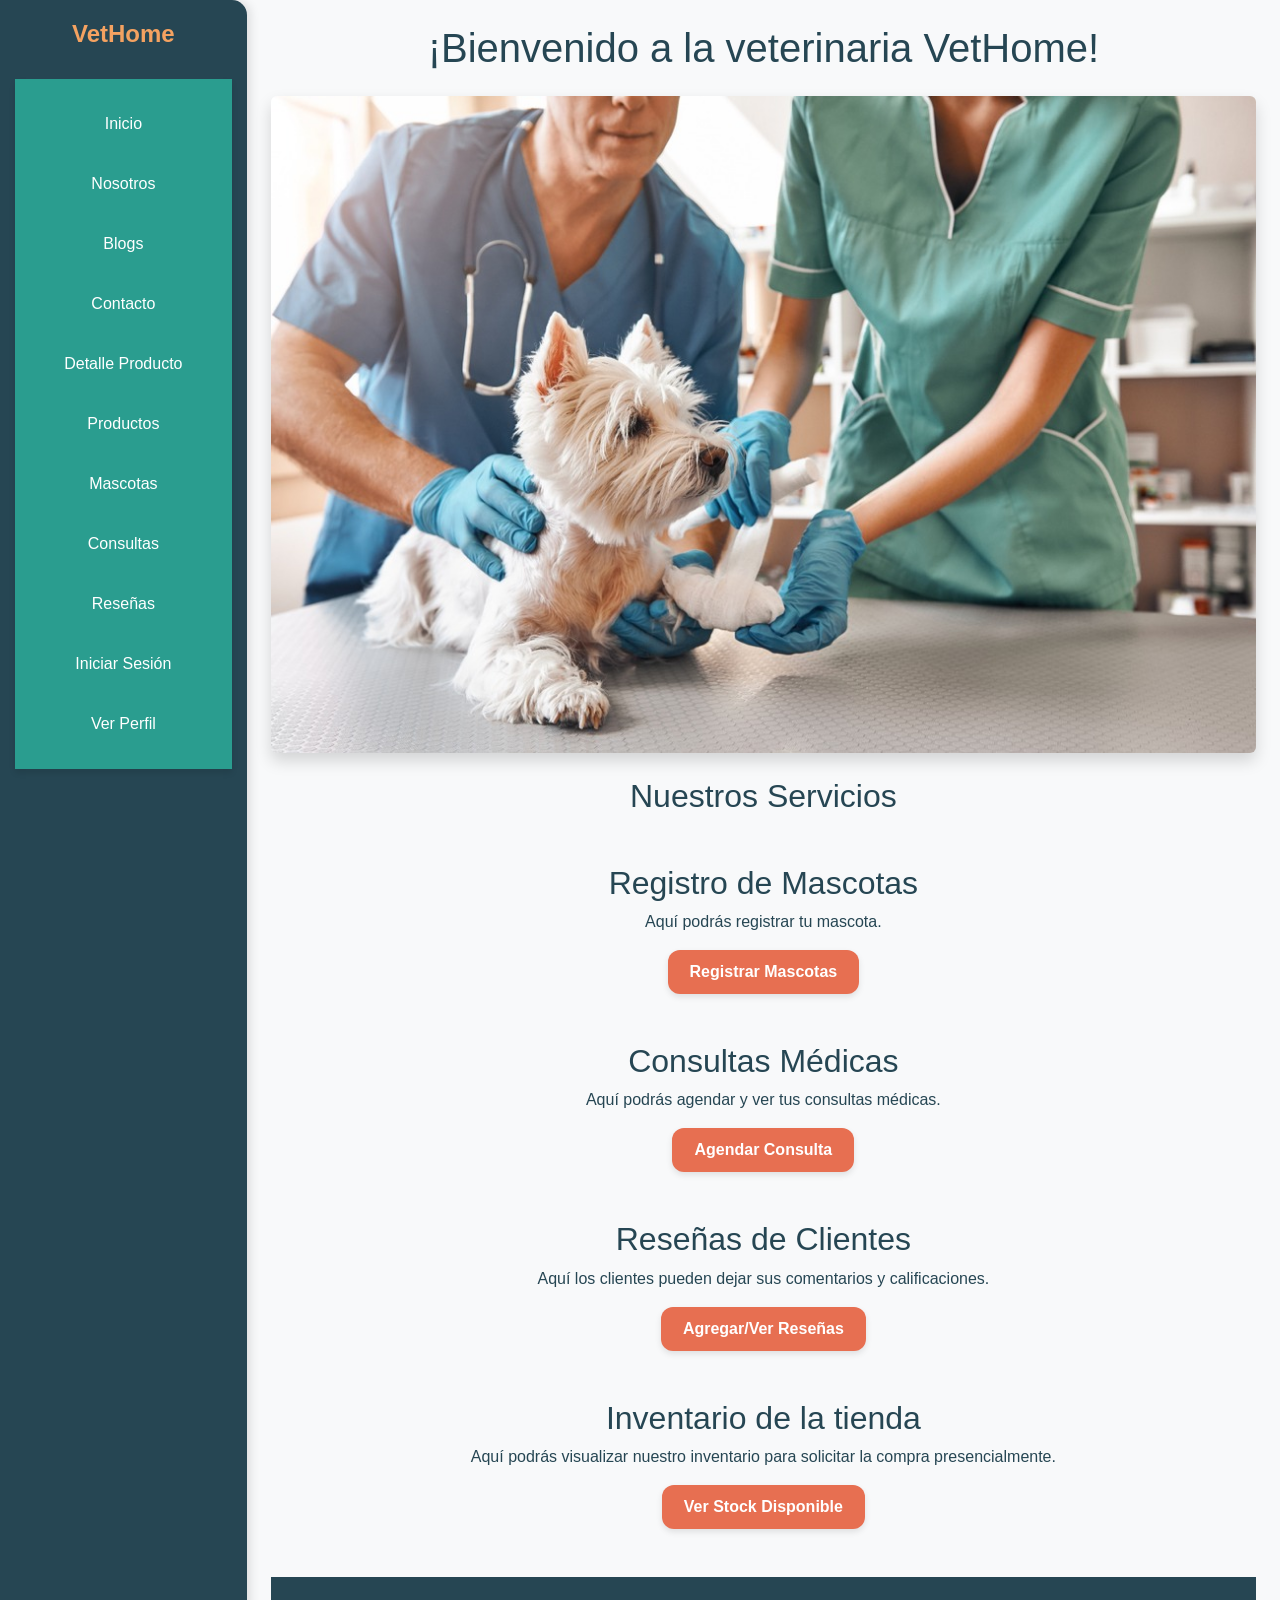
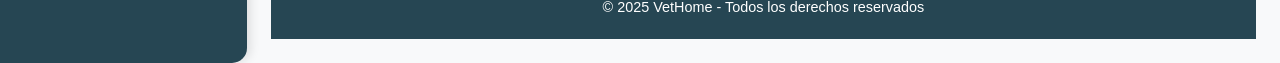
<file: index.html>
<!DOCTYPE html>
<html lang="es">

<head>
    <meta charset="UTF-8">
    <meta name="viewport" content="width=device-width, initial-scale=1.0">
    <title>VetHome</title>

    <!-- Bootstrap solo para grid -->
    <link href="https://cdn.jsdelivr.net/npm/bootstrap@5.3.3/dist/css/bootstrap.min.css" rel="stylesheet">
    <link rel="stylesheet" href="./assets/css/styles.css">
</head>

<body>
    <div class="d-flex">
        <!-- Sidebar -->
        <aside class="sidebar">
            <header>
                <h3>VetHome</h3>
            </header>
            <nav>
                <ul class="nav flex-column" id="menuLateral">
                    <li class="nav-item"><a class="nav-link" href="index.html">Inicio</a></li>
                    <li class="nav-item"><a class="nav-link" href="nosotros.html">Nosotros</a></li>
                    <li class="nav-item"><a class="nav-link" href="blogs.html">Blogs</a></li>
                    <li class="nav-item"><a class="nav-link" href="contacto.html">Contacto</a></li>
                    <li class="nav-item"><a class="nav-link" href="detalle_producto.html">Detalle Producto</a></li>
                    <li class="nav-item" id="adminMenu"><a class="nav-link" href="admin.html">Admin</a></li>
                    <li class="nav-item"><a class="nav-link" href="inventario.html">Productos</a></li>
                    <li class="nav-item"><a class="nav-link" href="mascotas.html">Mascotas</a></li>
                    <li class="nav-item"><a class="nav-link" href="consultas.html">Consultas</a></li>
                    <li class="nav-item"><a class="nav-link" href="resenas.html">Reseñas</a></li>
                    <li class="nav-item" id="loginMenu"><a class="nav-link" href="login.html">Iniciar Sesión</a></li>
                    <li class="nav-item"><a class="nav-link" id="perfil-link" href="#verperfil">Ver Perfil</a></li>
                </ul>
            </nav>
            <div id="logoutContainer" class="text-center mt-4 d-none">
                <button id="logoutBtn" class="btn-secondary-custom w-100">Cerrar Sesión</button>
            </div>
        </aside>

        <!-- Contenido principal -->
        <main class="flex-grow-1 p-4">
            <header class="text-center mb-4">
                <h1>¡Bienvenido a la veterinaria VetHome!</h1>
                <img src="./assets/img/clínica-veterinaria.jpg" alt="Bienvenida VetHome"
                    class="img-fluid rounded shadow mt-3">
            </header>

            <section id="inicio" class="container mt-3">
                <h2 class="text-center mb-4">Nuestros Servicios</h2>
            </section>

            <section id="mascotas" class="container mt-5">
                <h2 class="text-center">Registro de Mascotas</h2>
                <p class="text-center">Aquí podrás registrar tu mascota.</p>
                <div class="text-center mb-4">
                    <a href="mascotas.html" class="btn-custom btn-servicio">Registrar Mascotas</a>
                </div>
            </section>

            <section id="consultas" class="container mt-5">
                <h2 class="text-center">Consultas Médicas</h2>
                <p class="text-center">Aquí podrás agendar y ver tus consultas médicas.</p>
                <div class="text-center mb-4">
                    <a href="consultas.html" class="btn-custom btn-servicio">Agendar Consulta</a>
                </div>
            </section>

            <section id="reseñas" class="container mt-5">
                <h2 class="text-center">Reseñas de Clientes</h2>
                <p class="text-center">Aquí los clientes pueden dejar sus comentarios y calificaciones.</p>
                <div class="text-center mb-4">
                    <a href="resenas.html" class="btn-custom btn-servicio">Agregar/Ver Reseñas</a>
                </div>
            </section>

            <section id="inventario" class="container mt-5">
                <h2 class="text-center">Inventario de la tienda</h2>
                <p class="text-center">Aquí podrás visualizar nuestro inventario para solicitar la compra
                    presencialmente.</p>
                <div class="text-center mb-4">
                    <a href="inventario.html" class="btn-custom btn-servicio">Ver Stock Disponible</a>
                </div>
            </section>

            <footer class="mt-5 text-center">
                <p>&copy; 2025 VetHome - Todos los derechos reservados</p>
            </footer>
        </main>
    </div>

    <!-- Modal sesión requerida -->
    <div class="modal fade" id="loginRequiredModal" data-bs-backdrop="static" data-bs-keyboard="false" tabindex="-1"
        aria-labelledby="loginRequiredLabel" aria-hidden="true">
        <div class="modal-dialog">
            <div class="modal-content">
                <header class="modal-header">
                    <h1 class="modal-title fs-5" id="loginRequiredLabel">Acceso restringido</h1>
                    <button type="button" class="btn-close" data-bs-dismiss="modal" aria-label="Cerrar"></button>
                </header>
                <div class="modal-body">Debes iniciar sesión para acceder a este servicio.</div>
                <footer class="modal-footer">
                    <a href="login.html" class="btn-custom">Ir a Iniciar Sesión</a>
                    <button type="button" class="btn-secondary-custom" data-bs-dismiss="modal">Cerrar</button>
                </footer>
            </div>
        </div>
    </div>

    <!-- Modal perfil -->
    <div class="modal fade" id="modal-perfil" tabindex="-1" aria-labelledby="modal-perfil-label" aria-hidden="true">
        <div class="modal-dialog">
            <div class="modal-content">
                <header class="modal-header">
                    <h5 class="modal-title" id="modal-perfil-label">Datos de tu perfil</h5>
                    <button type="button" class="btn-close" data-bs-dismiss="modal" aria-label="Cerrar"></button>
                </header>
                <div class="modal-body">
                    <p><strong>Nombre:</strong> <span id="perfil-modal-nombre"></span></p>
                    <p><strong>RUT:</strong> <span id="perfil-modal-rut"></span></p>
                </div>
                <footer class="modal-footer">
                    <button type="button" class="btn-secondary-custom" data-bs-dismiss="modal">Cerrar</button>
                </footer>
            </div>
        </div>
    </div>

    <script src="https://cdn.jsdelivr.net/npm/bootstrap@5.3.8/dist/js/bootstrap.bundle.min.js"></script>
    <script src="./assets/js/app.js"></script>
    
</body>

</html>
</file>
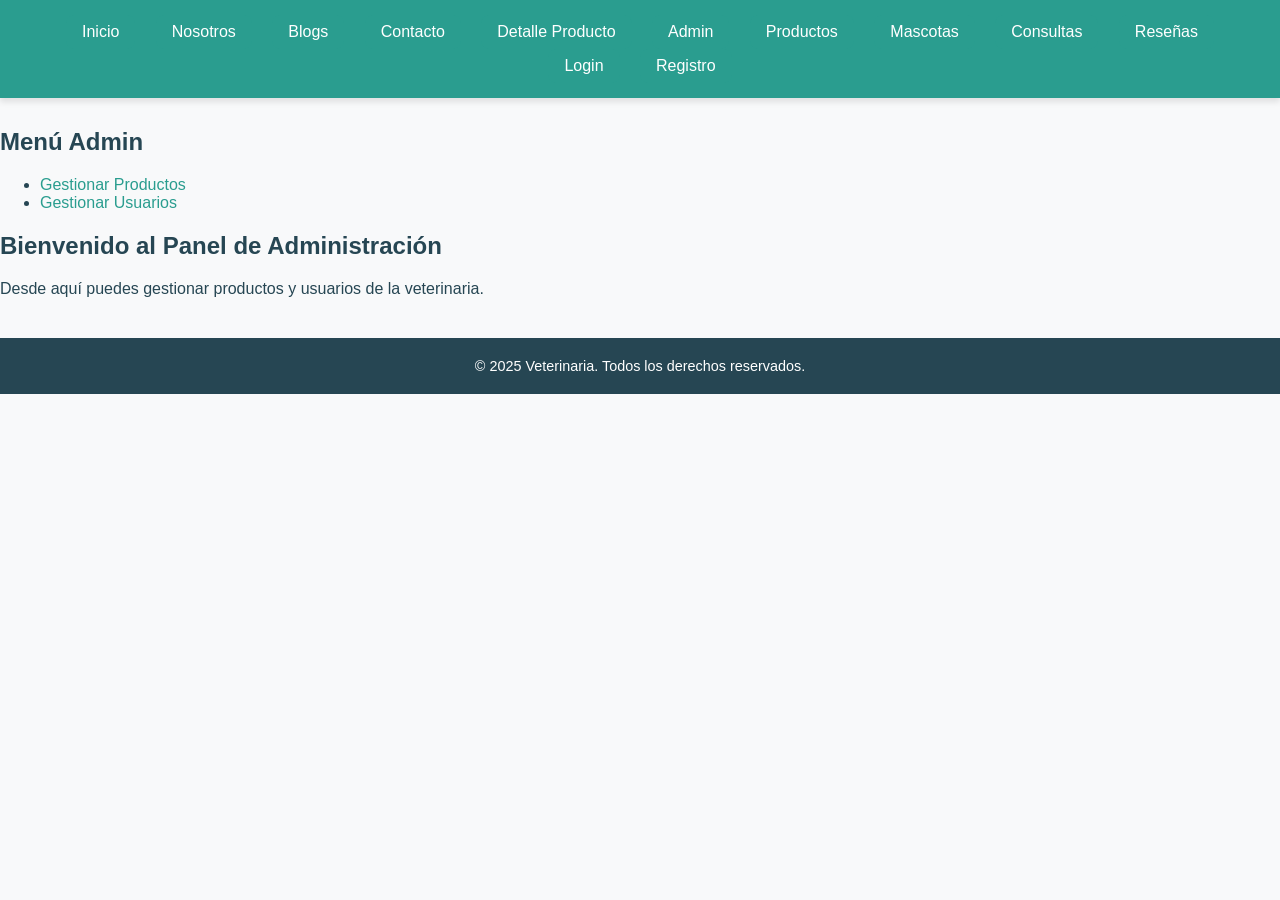
<file: admin.html>
<!DOCTYPE html>
<html lang="es">
<head>
    <meta charset="UTF-8">
    <meta name="viewport" content="width=device-width, initial-scale=1.0">
    <title>Panel Administrador - Veterinaria</title>
    <link rel="stylesheet" href="assets/css/styles.css">
</head>
<body>
    <header>
        <nav style="margin-bottom: 30px;">
            <a href="index.html" class="nav-btn">Inicio</a>
            <a href="nosotros.html" class="nav-btn">Nosotros</a>
            <a href="blogs.html" class="nav-btn">Blogs</a>
            <a href="contacto.html" class="nav-btn">Contacto</a>
            <a href="detalle_producto.html" class="nav-btn">Detalle Producto</a>
            <a href="admin.html" class="nav-btn">Admin</a>
            <a href="inventario.html" class="nav-btn">Productos</a>
            <a href="mascotas.html" class="nav-btn">Mascotas</a>
            <a href="consultas.html" class="nav-btn">Consultas</a>
            <a href="resenas.html" class="nav-btn">Reseñas</a>
            <a href="login.html" class="nav-btn">Login</a>
            <a href="registro.html" class="nav-btn">Registro</a>
        </nav>
    </header>
    <main>
        <div class="admin-container">
            <aside class="admin-sidebar">
                <h2 class="admin-menu-title">Menú Admin</h2>
                <ul class="admin-menu-list">
                    <li class="admin-menu-item"><a href="#productos" class="admin-menu-link">Gestionar Productos</a></li>
                    <li class="admin-menu-item"><a href="#usuarios" class="admin-menu-link">Gestionar Usuarios</a></li>
                </ul>
            </aside>
            <section class="admin-main-panel">
                <h1 class="admin-main-title">Bienvenido al Panel de Administración</h1>
                <p>Desde aquí puedes gestionar productos y usuarios de la veterinaria.</p>
                <!-- Aquí irían los formularios y tablas de gestión -->
            </section>
        </div>
    </main>
    <footer>
        <p>&copy; 2025 Veterinaria. Todos los derechos reservados.</p>
    </footer>
</body>
</html>
</file>
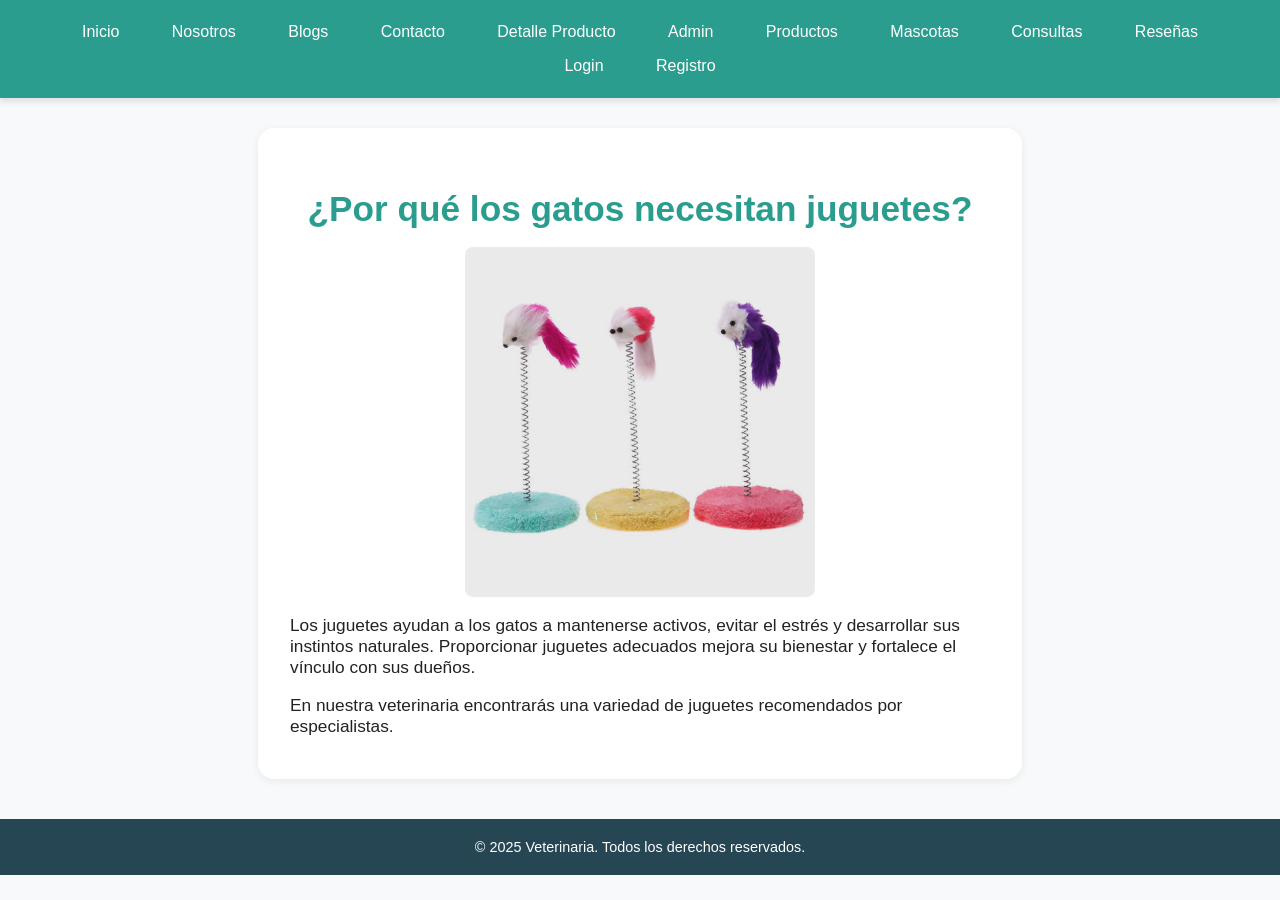
<file: blog1.html>
<!DOCTYPE html>
<html lang="es">
<head>
    <meta charset="UTF-8">
    <meta name="viewport" content="width=device-width, initial-scale=1.0">
    <title>¿Por qué los gatos necesitan juguetes? - Blog</title>
    <link rel="stylesheet" href="assets/css/styles.css">
</head>
<body>
    <header>
        <nav style="margin-bottom: 30px;">
            <a href="index.html" class="nav-btn">Inicio</a>
            <a href="nosotros.html" class="nav-btn">Nosotros</a>
            <a href="blogs.html" class="nav-btn">Blogs</a>
            <a href="contacto.html" class="nav-btn">Contacto</a>
            <a href="detalle_producto.html" class="nav-btn">Detalle Producto</a>
            <a href="admin.html" class="nav-btn">Admin</a>
            <a href="inventario.html" class="nav-btn">Productos</a>
            <a href="mascotas.html" class="nav-btn">Mascotas</a>
            <a href="consultas.html" class="nav-btn">Consultas</a>
            <a href="resenas.html" class="nav-btn">Reseñas</a>
            <a href="login.html" class="nav-btn">Login</a>
            <a href="registro.html" class="nav-btn">Registro</a>
        </nav>
    </header>
    <main>
    <article class="main-article">
            <h1 class="main-title">¿Por qué los gatos necesitan juguetes?</h1>
            <img src="assets/img/juguetegato.jpg" alt="Juguete para gato" width="100%" style="border-radius:8px;max-width:350px;display:block;margin:0 auto 18px auto;">
            <p class="main-text">Los juguetes ayudan a los gatos a mantenerse activos, evitar el estrés y desarrollar sus instintos naturales. Proporcionar juguetes adecuados mejora su bienestar y fortalece el vínculo con sus dueños.</p>
            <p class="main-text">En nuestra veterinaria encontrarás una variedad de juguetes recomendados por especialistas.</p>
        </article>
    </main>
    <footer>
        <p>&copy; 2025 Veterinaria. Todos los derechos reservados.</p>
    </footer>
</body>
</html>
</file>
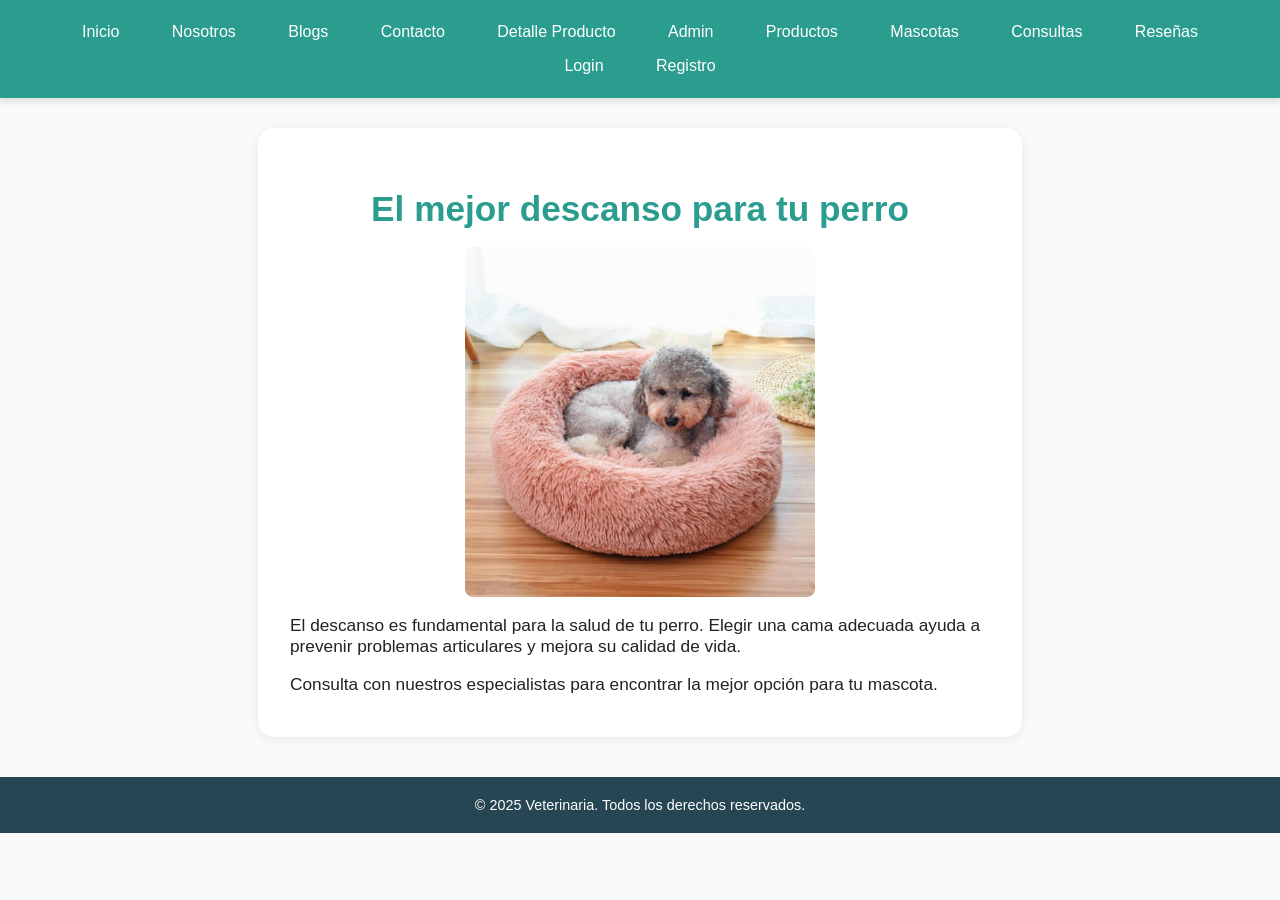
<file: blog2.html>
<!DOCTYPE html>
<html lang="es">
<head>
    <meta charset="UTF-8">
    <meta name="viewport" content="width=device-width, initial-scale=1.0">
    <title>El mejor descanso para tu perro - Blog</title>
    <link rel="stylesheet" href="assets/css/styles.css">
</head>
<body>
    <header>
        <nav style="margin-bottom: 30px;">
            <a href="index.html" class="nav-btn">Inicio</a>
            <a href="nosotros.html" class="nav-btn">Nosotros</a>
            <a href="blogs.html" class="nav-btn">Blogs</a>
            <a href="contacto.html" class="nav-btn">Contacto</a>
            <a href="detalle_producto.html" class="nav-btn">Detalle Producto</a>
            <a href="admin.html" class="nav-btn">Admin</a>
            <a href="inventario.html" class="nav-btn">Productos</a>
            <a href="mascotas.html" class="nav-btn">Mascotas</a>
            <a href="consultas.html" class="nav-btn">Consultas</a>
            <a href="resenas.html" class="nav-btn">Reseñas</a>
            <a href="login.html" class="nav-btn">Login</a>
            <a href="registro.html" class="nav-btn">Registro</a>
        </nav>
    </header>
    <main>
    <article class="main-article">
            <h1 class="main-title">El mejor descanso para tu perro</h1>
            <img src="assets/img/camaperro.jpg" alt="Cama para perro" width="100%" style="border-radius:8px;max-width:350px;display:block;margin:0 auto 18px auto;">
            <p class="main-text">El descanso es fundamental para la salud de tu perro. Elegir una cama adecuada ayuda a prevenir problemas articulares y mejora su calidad de vida.</p>
            <p class="main-text">Consulta con nuestros especialistas para encontrar la mejor opción para tu mascota.</p>
        </article>
    </main>
    <footer>
        <p>&copy; 2025 Veterinaria. Todos los derechos reservados.</p>
    </footer>
</body>
</html>
</file>
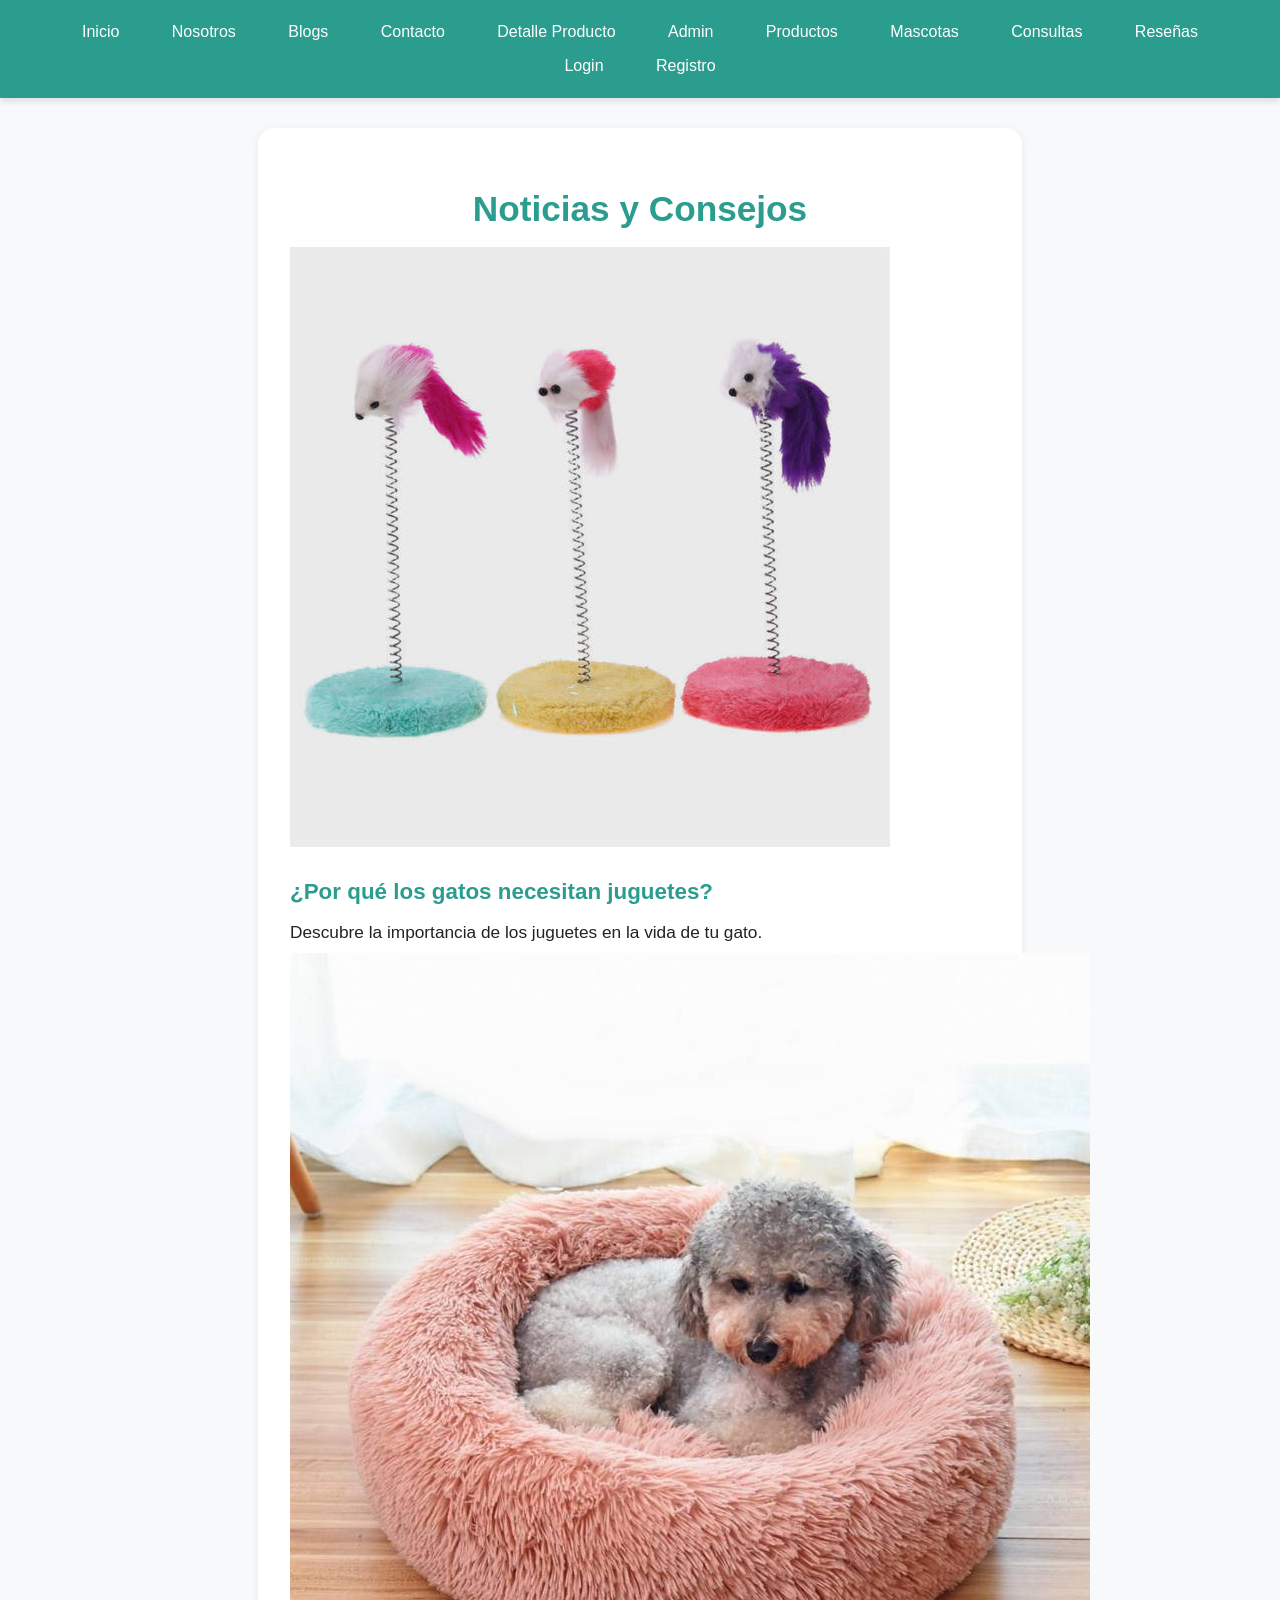
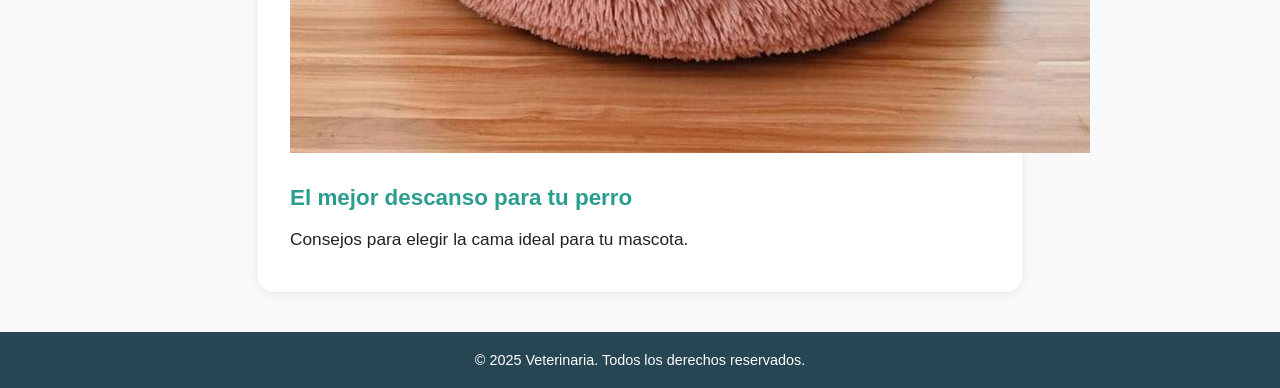
<file: blogs.html>
<!DOCTYPE html>
<html lang="es">
<head>
    <meta charset="UTF-8">
    <meta name="viewport" content="width=device-width, initial-scale=1.0">
    <title>Blogs - Veterinaria</title>
    <link rel="stylesheet" href="assets/css/styles.css">
</head>
<body>
    <header>
        <nav style="margin-bottom: 30px;">
            <a href="index.html" class="nav-btn">Inicio</a>
            <a href="nosotros.html" class="nav-btn">Nosotros</a>
            <a href="blogs.html" class="nav-btn">Blogs</a>
            <a href="contacto.html" class="nav-btn">Contacto</a>
            <a href="detalle_producto.html" class="nav-btn">Detalle Producto</a>
            <a href="admin.html" class="nav-btn">Admin</a>
            <a href="inventario.html" class="nav-btn">Productos</a>
            <a href="mascotas.html" class="nav-btn">Mascotas</a>
            <a href="consultas.html" class="nav-btn">Consultas</a>
            <a href="resenas.html" class="nav-btn">Reseñas</a>
            <a href="login.html" class="nav-btn">Login</a>
            <a href="registro.html" class="nav-btn">Registro</a>
        </nav>
    </header>
    <main>
    <section class="main-article blogs-section">
            <h1 class="main-title">Noticias y Consejos</h1>
            <div class="blogs-list">
                <article class="blog-card">
                    <img src="assets/img/juguetegato.jpg" alt="Juguete para gato" class="blog-card-img">
                    <h2 class="section-title"><a href="blog1.html" class="blog-card-link">¿Por qué los gatos necesitan juguetes?</a></h2>
                    <p class="main-text">Descubre la importancia de los juguetes en la vida de tu gato.</p>
                </article>
                <article class="blog-card">
                    <img src="assets/img/camaperro.jpg" alt="Cama para perro" class="blog-card-img">
                    <h2 class="section-title"><a href="blog2.html" class="blog-card-link">El mejor descanso para tu perro</a></h2>
                    <p class="main-text">Consejos para elegir la cama ideal para tu mascota.</p>
                </article>
            </div>
        </section>
    </main>
    <footer>
        <p>&copy; 2025 Veterinaria. Todos los derechos reservados.</p>
    </footer>
</body>
</html>
</file>
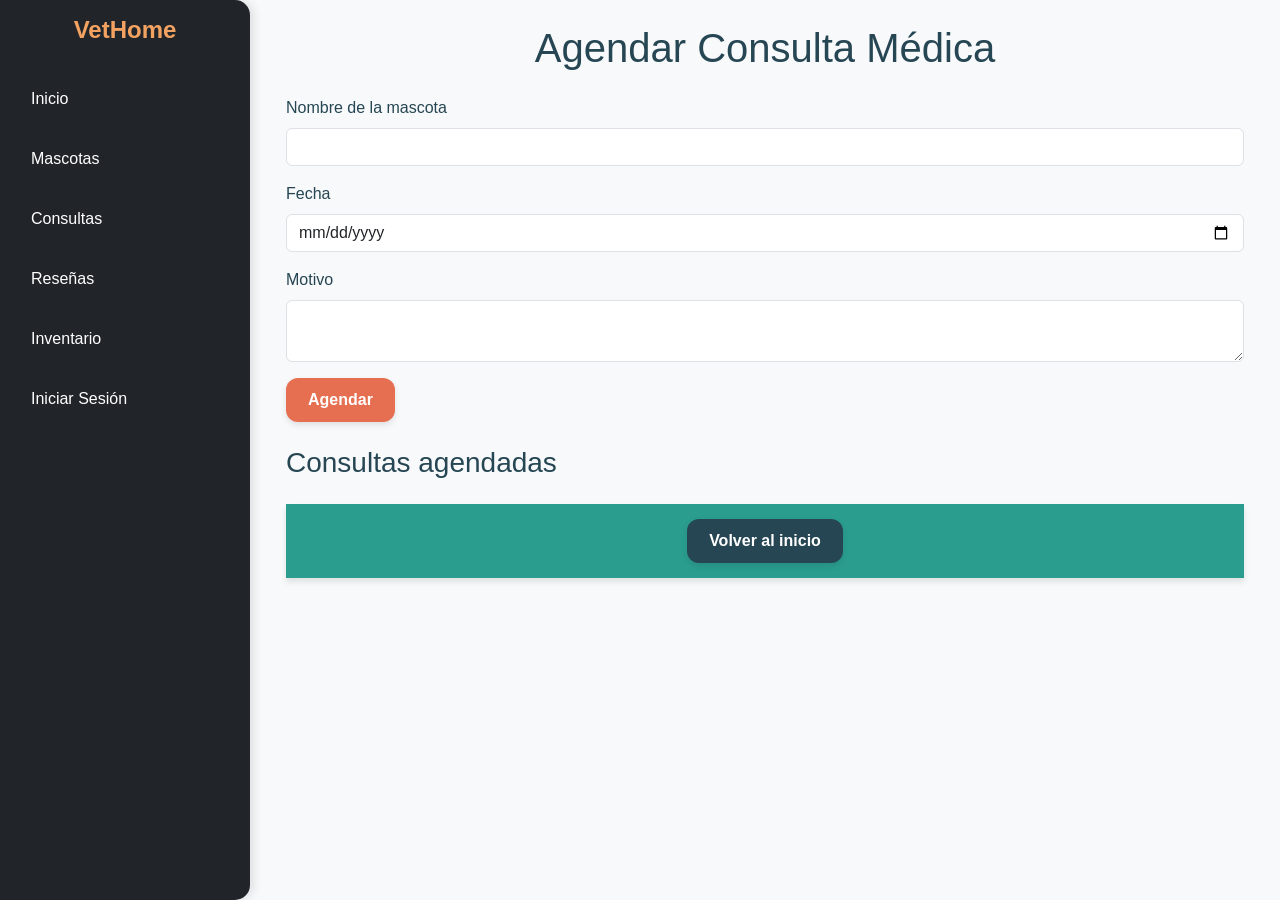
<file: consultas.html>
<!DOCTYPE html>
<html lang="es">

<head>
    <meta charset="UTF-8">
    <meta name="viewport" content="width=device-width, initial-scale=1.0">
    <title>Consultas Médicas - VetHome</title>
    <link href="https://cdn.jsdelivr.net/npm/bootstrap@5.3.3/dist/css/bootstrap.min.css" rel="stylesheet">
    <link rel="stylesheet" href="./assets/css/styles.css">
</head>

<body>
    <div class="d-flex">
        <!-- SIDEBAR -->
        <aside class="sidebar bg-dark text-white p-3">
            <h3 class="text-center mb-4">VetHome</h3>
            <ul class="nav flex-column">
                <li class="nav-item"><a class="nav-link text-white" href="index.html">Inicio</a></li>
                <li class="nav-item"><a class="nav-link text-white" href="mascotas.html">Mascotas</a></li>
                <li class="nav-item"><a class="nav-link text-white" href="consultas.html">Consultas</a></li>
                <li class="nav-item"><a class="nav-link text-white" href="resenas.html">Reseñas</a></li>
                <li class="nav-item"><a class="nav-link text-white" href="inventario.html">Inventario</a></li>
                <li class="nav-item"><a class="nav-link text-white" href="login.html">Iniciar Sesión</a></li>
            </ul>
        </aside>

        <!-- CONTENIDO PRINCIPAL -->
        <main class="flex-grow-1 p-4">
            <header class="text-center mb-4">
                <h1>Agendar Consulta Médica</h1>
            </header>

            <section class="container">
                <form id="formConsulta" novalidate>
                    <div class="mb-3">
                        <label for="mascota" class="form-label">Nombre de la mascota</label>
                        <input type="text" class="form-control" id="mascota" required>
                    </div>
                    <div class="mb-3">
                        <label for="fecha" class="form-label">Fecha</label>
                        <input type="date" class="form-control" id="fecha" required>
                    </div>
                    <div class="mb-3">
                        <label for="motivo" class="form-label">Motivo</label>
                        <textarea id="motivo" class="form-control" required></textarea>
                    </div>
                    <button type="submit" class="btn-custom">Agendar</button>
                </form>

                <section class="mt-4">
                    <h3>Consultas agendadas</h3>
                    <ul id="listaConsultas" class="list-group"></ul>
                </section>

                <nav class="mt-3">
                    <a href="index.html" class="btn-secondary-custom">Volver al inicio</a>
                </nav>
            </section>
        </main>
    </div>

    <script src="./assets/js/consultas.js"></script>
    <script src="https://cdn.jsdelivr.net/npm/bootstrap@5.3.8/dist/js/bootstrap.bundle.min.js"></script>
    <script src="./assets/js/app.js"></script>
</body>

</html>
</file>
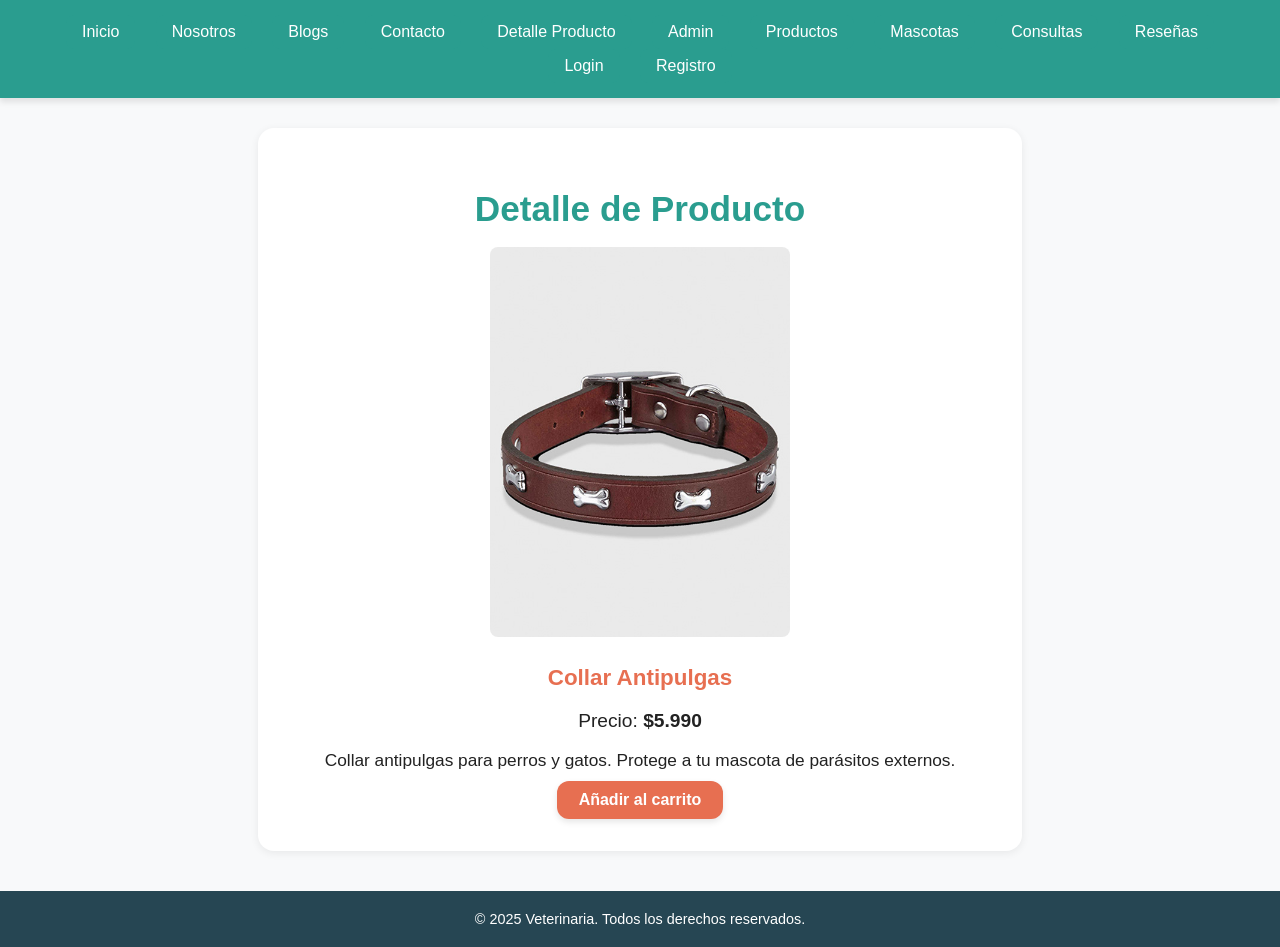
<file: detalle_producto.html>
<!DOCTYPE html>
<html lang="es">
<head>
    <meta charset="UTF-8">
    <meta name="viewport" content="width=device-width, initial-scale=1.0">
    <title>Detalle de Producto - Veterinaria</title>
    <link rel="stylesheet" href="assets/css/styles.css">
</head>
<body>
    <header>
        <nav style="margin-bottom: 30px;">
            <a href="index.html" class="nav-btn">Inicio</a>
            <a href="nosotros.html" class="nav-btn">Nosotros</a>
            <a href="blogs.html" class="nav-btn">Blogs</a>
            <a href="contacto.html" class="nav-btn">Contacto</a>
            <a href="detalle_producto.html" class="nav-btn">Detalle Producto</a>
            <a href="admin.html" class="nav-btn">Admin</a>
            <a href="inventario.html" class="nav-btn">Productos</a>
            <a href="mascotas.html" class="nav-btn">Mascotas</a>
            <a href="consultas.html" class="nav-btn">Consultas</a>
            <a href="resenas.html" class="nav-btn">Reseñas</a>
            <a href="login.html" class="nav-btn">Login</a>
            <a href="registro.html" class="nav-btn">Registro</a>
        </nav>
    </header>
    <main>
    <section class="main-article" style="text-align:center;">
            <h1 class="main-title">Detalle de Producto</h1>
            <img src="assets/img/collar.jpg" alt="Collar para mascota" width="300" style="border-radius:8px;max-width:350px;display:block;margin:0 auto 18px auto;">
            <h2 class="section-title">Collar Antipulgas</h2>
            <p class="main-text" style="font-size:1.2em;">Precio: <b>$5.990</b></p>
            <p class="main-text">Collar antipulgas para perros y gatos. Protege a tu mascota de parásitos externos.</p>
            <button class="btn-custom">Añadir al carrito</button>
        </section>
    </main>
    <footer>
        <p>&copy; 2025 Veterinaria. Todos los derechos reservados.</p>
    </footer>
</body>
</html>
</file>
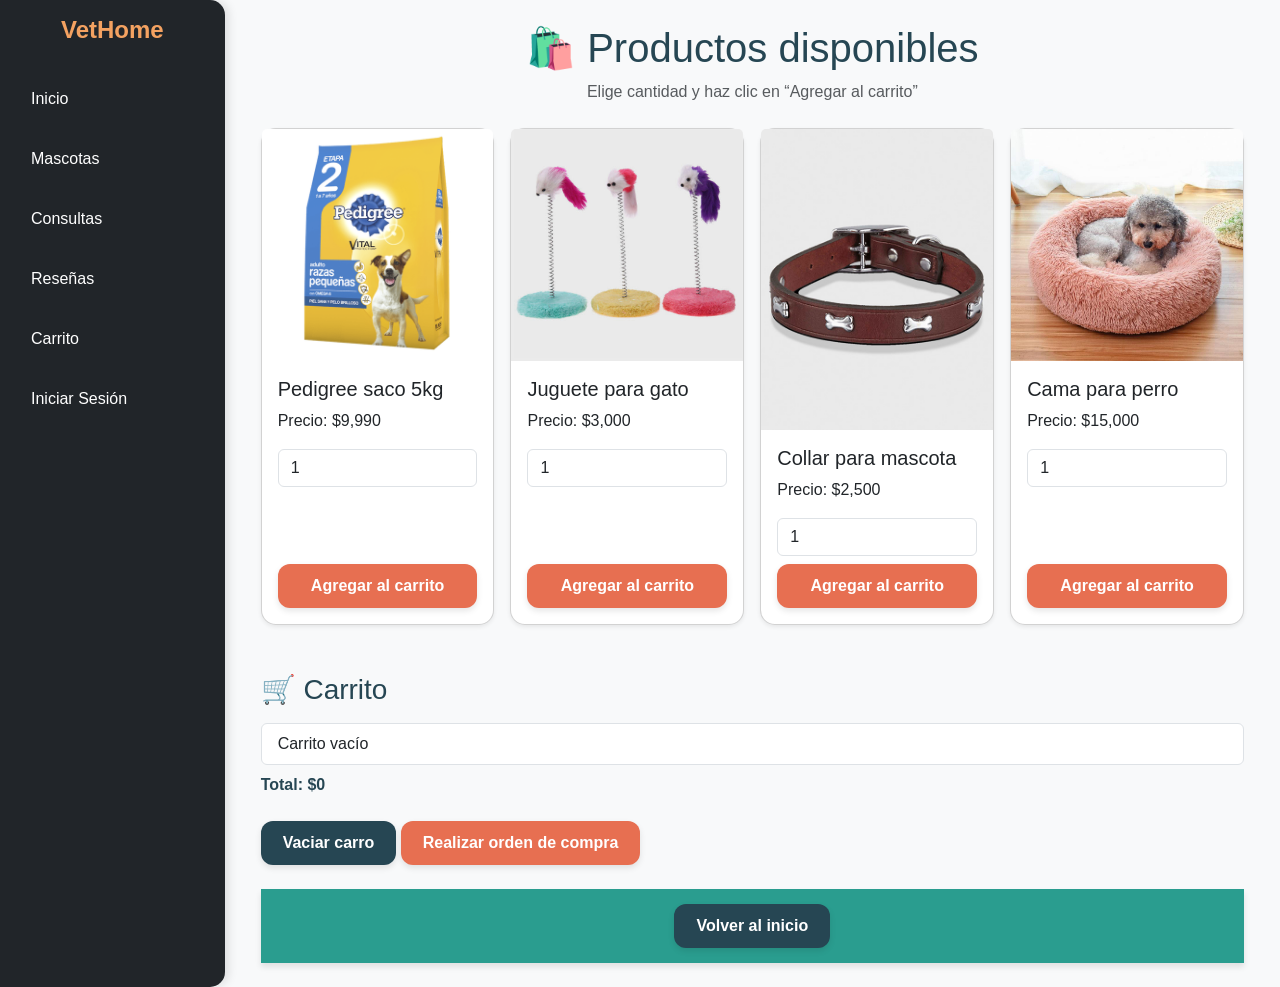
<file: inventario.html>
<!DOCTYPE html>
<html lang="es">
<head>
  <meta charset="UTF-8">
  <meta name="viewport" content="width=device-width, initial-scale=1.0">
  <title>Carrito - VetHome</title>
  <link href="https://cdn.jsdelivr.net/npm/bootstrap@5.3.3/dist/css/bootstrap.min.css" rel="stylesheet">
  <link rel="stylesheet" href="./assets/css/styles.css">
</head>
<body>
  <div class="d-flex">
    <!-- SIDEBAR -->
    <aside class="sidebar bg-dark text-white p-3">
      <h3 class="text-center mb-4">VetHome</h3>
      <ul class="nav flex-column">
        <li class="nav-item"><a class="nav-link text-white" href="index.html">Inicio</a></li>
        <li class="nav-item"><a class="nav-link text-white" href="mascotas.html">Mascotas</a></li>
        <li class="nav-item"><a class="nav-link text-white" href="consultas.html">Consultas</a></li>
        <li class="nav-item"><a class="nav-link text-white" href="resenas.html">Reseñas</a></li>
        <li class="nav-item"><a class="nav-link text-white" href="inventario.html">Carrito</a></li>
        <li class="nav-item"><a class="nav-link text-white" href="login.html">Iniciar Sesión</a></li>
      </ul>
    </aside>

    <!-- CONTENIDO PRINCIPAL -->
    <main class="flex-grow-1 p-4">
        <header class="text-center mb-4">
          <h1>🛍️ Productos disponibles</h1>
          <p class="text-muted">Elige cantidad y haz clic en “Agregar al carrito”</p>
        </header>
      
        <section class="container">
          <!-- Productos -->
          <div id="listaProductos" class="row g-3"></div>
      
          <!-- Carrito -->
          <section class="mt-5">
            <h3 class="mb-3">🛒 Carrito</h3>
            <ul id="listaCarro" class="list-group"></ul>
            <p class="mt-2"><strong>Total: <span id="totalCarro">$0</span></strong></p>
            <button id="vaciarCarro" class="btn-secondary-custom mt-2">Vaciar carro</button>
            <button id="realizarOrden" class="btn-custom mt-2">Realizar orden de compra</button>
          </section>
      
          <nav class="mt-4">
            <a href="index.html" class="btn-secondary-custom">Volver al inicio</a>
          </nav>
        </section>
      </main>
      
  </div>

  <script src="./assets/js/inventario.js"></script>
  <script src="https://cdn.jsdelivr.net/npm/bootstrap@5.3.8/dist/js/bootstrap.bundle.min.js"></script>
  <script src="./assets/js/app.js"></script>
</body>
</html>
</file>
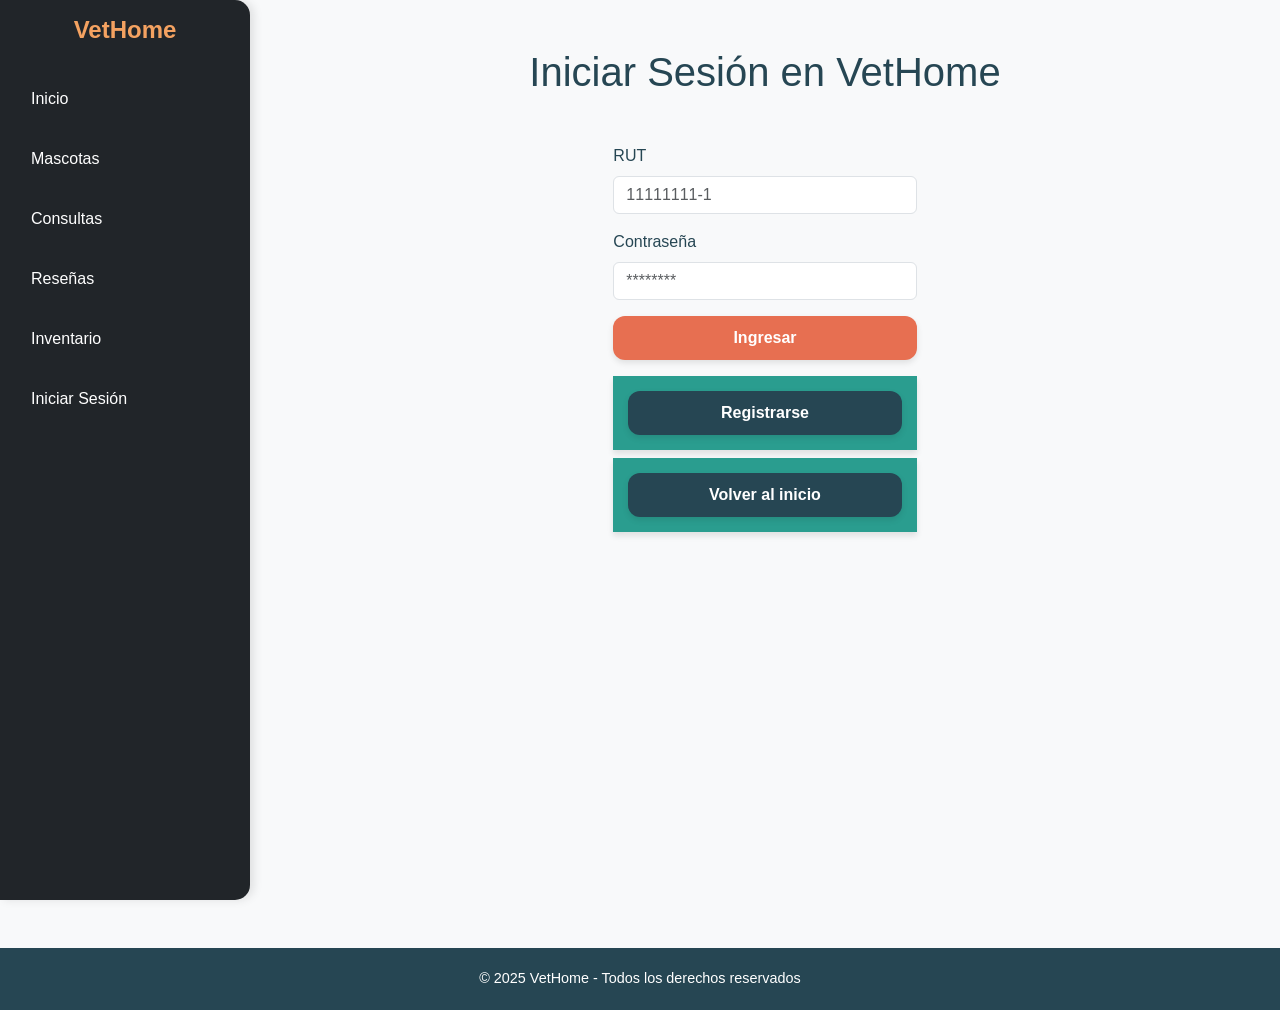
<file: login.html>
<!DOCTYPE html>
<html lang="es">

<head>
  <meta charset="UTF-8">
  <meta name="viewport" content="width=device-width, initial-scale=1.0">
  <title>Login - VetHome</title>

  <!-- Bootstrap solo para estructura -->
  <link href="https://cdn.jsdelivr.net/npm/bootstrap@5.3.3/dist/css/bootstrap.min.css" rel="stylesheet">
  <!-- CSS propio -->
  <link rel="stylesheet" href="./assets/css/styles.css">
</head>

<body>

  <div class="d-flex">
    <!-- SIDEBAR -->
    <aside class="sidebar bg-dark text-white p-3">
      <h3 class="text-center mb-4">VetHome</h3>
      <ul class="nav flex-column">
        <li class="nav-item"><a class="nav-link text-white" href="index.html">Inicio</a></li>
        <li class="nav-item"><a class="nav-link text-white" href="mascotas.html">Mascotas</a></li>
        <li class="nav-item"><a class="nav-link text-white" href="consultas.html">Consultas</a></li>
        <li class="nav-item"><a class="nav-link text-white" href="resenas.html">Reseñas</a></li>
        <li class="nav-item"><a class="nav-link text-white" href="inventario.html">Inventario</a></li>
        <li class="nav-item"><a class="nav-link text-white" href="login.html">Iniciar Sesión</a></li>
      </ul>
    </aside>

    <!-- CONTENIDO PRINCIPAL -->
    <main class="flex-grow-1 p-4">
      <header class="text-center mt-4">
        <h1>Iniciar Sesión en VetHome</h1>
      </header>
      <main class="container mt-5">
        <section class="row justify-content-center">
          <article class="col-md-4">
            <form id="loginForm" novalidate>
              <div class="mb-3">
                <label for="rut" class="form-label">RUT</label>
                <input type="text" class="form-control" id="rut" placeholder="11111111-1" maxlength="10">
                <div class="invalid-feedback">
                  Debe ingresar un RUT válido (ejemplo: 12345678-9 o 12345678-K).
                </div>
              </div>

              <div class="mb-3">
                <label for="contrasena" class="form-label">Contraseña</label>
                <input type="password" class="form-control" id="contrasena" placeholder="********">
                <div class="invalid-feedback">La contraseña no puede estar vacía.</div>
              </div>

              <button type="submit" class="btn-custom w-100">Ingresar</button>
            </form>

            <nav class="mt-3">
              <a href="registro.html" class="btn-secondary-custom w-100">Registrarse</a>
            </nav>

            <nav class="mt-2">
              <a href="index.html" class="btn-secondary-custom w-100">Volver al inicio</a>
            </nav>
          </article>
        </section>
      </main>
      <!-- aquí va el contenido específico de cada página -->
    </main>
  </div>




  <footer class="text-center mt-5">
    <p>&copy; 2025 VetHome - Todos los derechos reservados</p>
  </footer>

  <script src="https://cdn.jsdelivr.net/npm/bootstrap@5.3.8/dist/js/bootstrap.bundle.min.js"></script>
  <script src="./assets/js/login.js"></script>
</body>

</html>
</file>
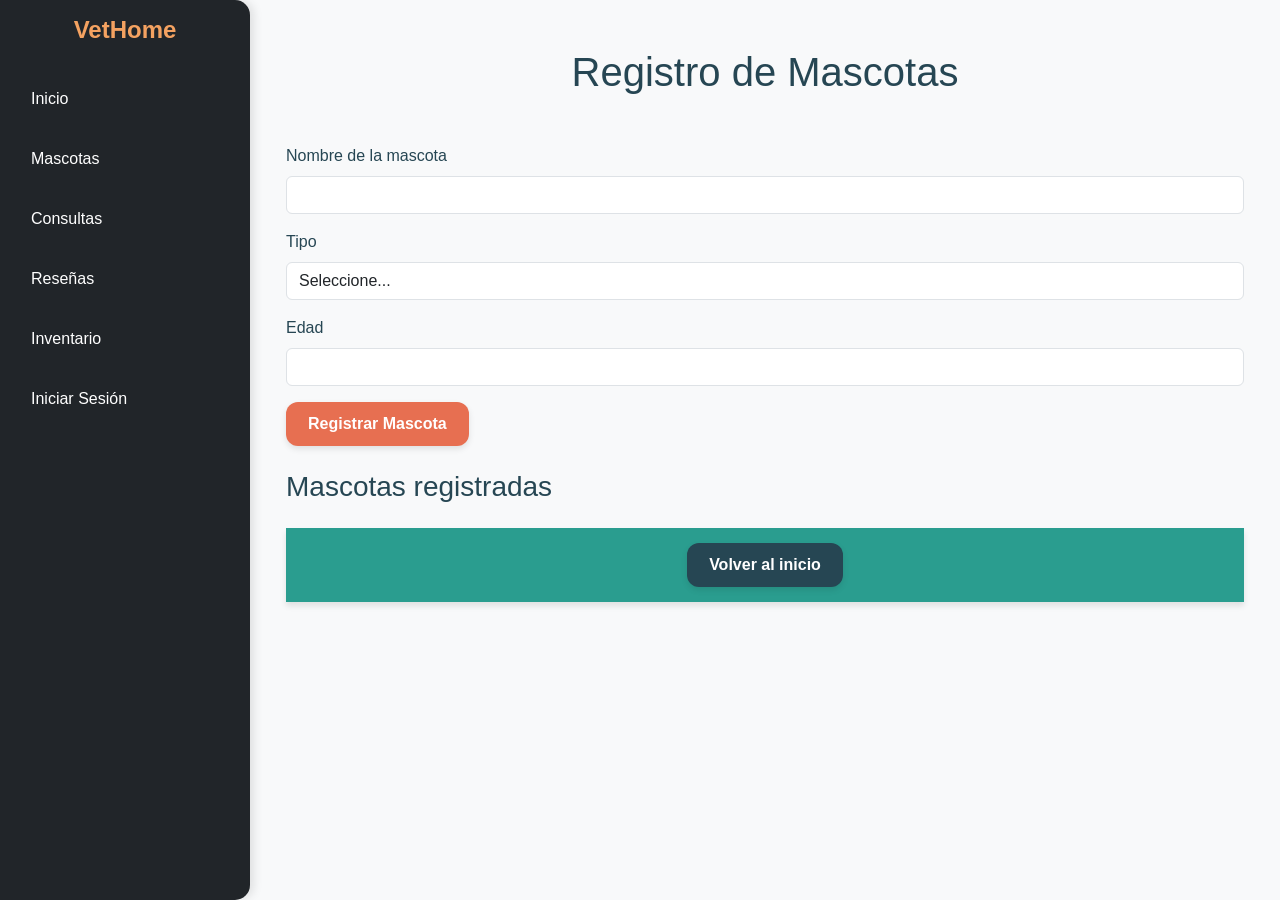
<file: mascotas.html>
<!DOCTYPE html>
<html lang="es">

<head>
    <meta charset="UTF-8">
    <meta name="viewport" content="width=device-width, initial-scale=1.0">
    <title>Registro de Mascotas - VetHome</title>
    <link href="https://cdn.jsdelivr.net/npm/bootstrap@5.3.3/dist/css/bootstrap.min.css" rel="stylesheet">
    <link rel="stylesheet" href="./assets/css/styles.css">
</head>

<body>

    <div class="d-flex">
        <!-- SIDEBAR -->
        <aside class="sidebar bg-dark text-white p-3">
            <h3 class="text-center mb-4">VetHome</h3>
            <ul class="nav flex-column">
                <li class="nav-item"><a class="nav-link text-white" href="index.html">Inicio</a></li>
                <li class="nav-item"><a class="nav-link text-white" href="mascotas.html">Mascotas</a></li>
                <li class="nav-item"><a class="nav-link text-white" href="consultas.html">Consultas</a></li>
                <li class="nav-item"><a class="nav-link text-white" href="resenas.html">Reseñas</a></li>
                <li class="nav-item"><a class="nav-link text-white" href="inventario.html">Inventario</a></li>
                <li class="nav-item"><a class="nav-link text-white" href="login.html">Iniciar Sesión</a></li>
            </ul>
        </aside>

        <!-- CONTENIDO PRINCIPAL -->
        <main class="flex-grow-1 p-4">
            <header class="text-center mt-4">
                <h1>Registro de Mascotas</h1>
            </header>

            <main class="container mt-5">
                <form id="formMascota" novalidate>
                    <div class="mb-3">
                        <label for="nombreMascota" class="form-label">Nombre de la mascota</label>
                        <input type="text" class="form-control" id="nombreMascota" required>
                    </div>
                    <div class="mb-3">
                        <label for="tipo" class="form-label">Tipo</label>
                        <select id="tipo" class="form-control" required>
                            <option value="">Seleccione...</option>
                            <option value="Perro">Perro</option>
                            <option value="Gato">Gato</option>
                            <option value="Otro">Otro</option>
                        </select>
                    </div>
                    <div class="mb-3">
                        <label for="edad" class="form-label">Edad</label>
                        <input type="number" class="form-control" id="edad" min="0" required>
                    </div>
                    <button type="submit" class="btn-custom">Registrar Mascota</button>
                </form>

                <section class="mt-4">
                    <h3>Mascotas registradas</h3>
                    <ul id="listaMascotas" class="list-group"></ul>
                </section>

                <nav class="mt-3">
                    <a href="index.html" class="btn-secondary-custom">Volver al inicio</a>
                </nav>
            </main>

            <!-- aquí va el contenido específico de cada página -->
        </main>
    </div>



    <script src="./assets/js/mascotas.js"></script>
    <script src="https://cdn.jsdelivr.net/npm/bootstrap@5.3.8/dist/js/bootstrap.bundle.min.js"></script>
    <script src="./assets/js/app.js"></script>

</body>

</html>
</file>
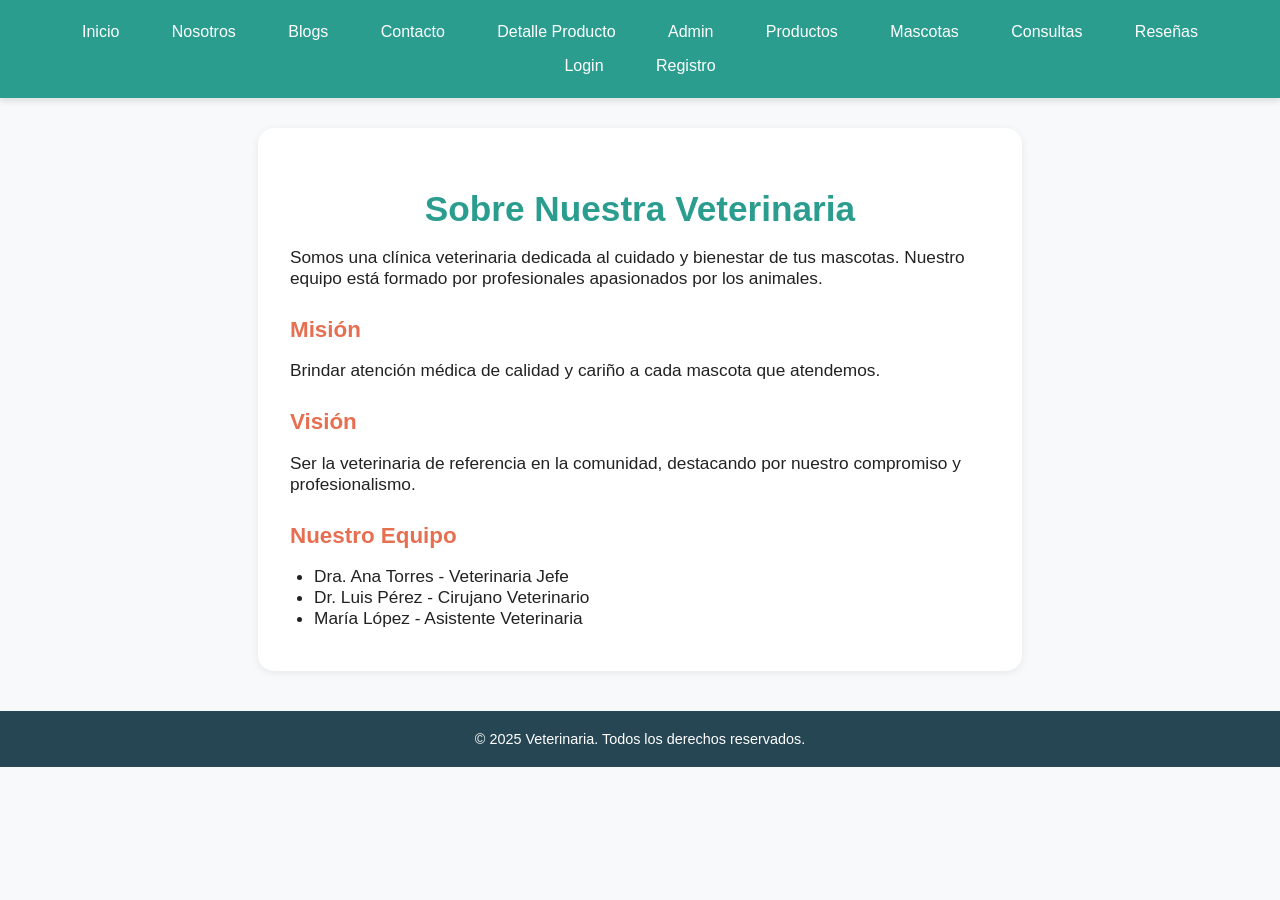
<file: nosotros.html>
<!DOCTYPE html>
<html lang="es">
<head>
    <meta charset="UTF-8">
    <meta name="viewport" content="width=device-width, initial-scale=1.0">
    <title>Nosotros - Veterinaria</title>
    <link rel="stylesheet" href="assets/css/styles.css">
</head>
<body>
    <header>
        <nav style="margin-bottom: 30px;">
            <a href="index.html" class="nav-btn">Inicio</a>
            <a href="nosotros.html" class="nav-btn">Nosotros</a>
            <a href="blogs.html" class="nav-btn">Blogs</a>
            <a href="contacto.html" class="nav-btn">Contacto</a>
            <a href="detalle_producto.html" class="nav-btn">Detalle Producto</a>
            <a href="admin.html" class="nav-btn">Admin</a>
            <a href="inventario.html" class="nav-btn">Productos</a>
            <a href="mascotas.html" class="nav-btn">Mascotas</a>
            <a href="consultas.html" class="nav-btn">Consultas</a>
            <a href="resenas.html" class="nav-btn">Reseñas</a>
            <a href="login.html" class="nav-btn">Login</a>
            <a href="registro.html" class="nav-btn">Registro</a>
        </nav>
    </header>
    <main>
    <section class="main-article">
            <h1 class="main-title">Sobre Nuestra Veterinaria</h1>
            <p class="main-text">Somos una clínica veterinaria dedicada al cuidado y bienestar de tus mascotas. Nuestro equipo está formado por profesionales apasionados por los animales.</p>
            <h2 class="section-title">Misión</h2>
            <p class="main-text">Brindar atención médica de calidad y cariño a cada mascota que atendemos.</p>
            <h2 class="section-title">Visión</h2>
            <p class="main-text">Ser la veterinaria de referencia en la comunidad, destacando por nuestro compromiso y profesionalismo.</p>
            <h2 class="section-title">Nuestro Equipo</h2>
            <ul class="main-list">
                <li>Dra. Ana Torres - Veterinaria Jefe</li>
                <li>Dr. Luis Pérez - Cirujano Veterinario</li>
                <li>María López - Asistente Veterinaria</li>
            </ul>
        </section>
    </main>
    <footer>
        <p>&copy; 2025 Veterinaria. Todos los derechos reservados.</p>
    </footer>
</body>
</html>
</file>
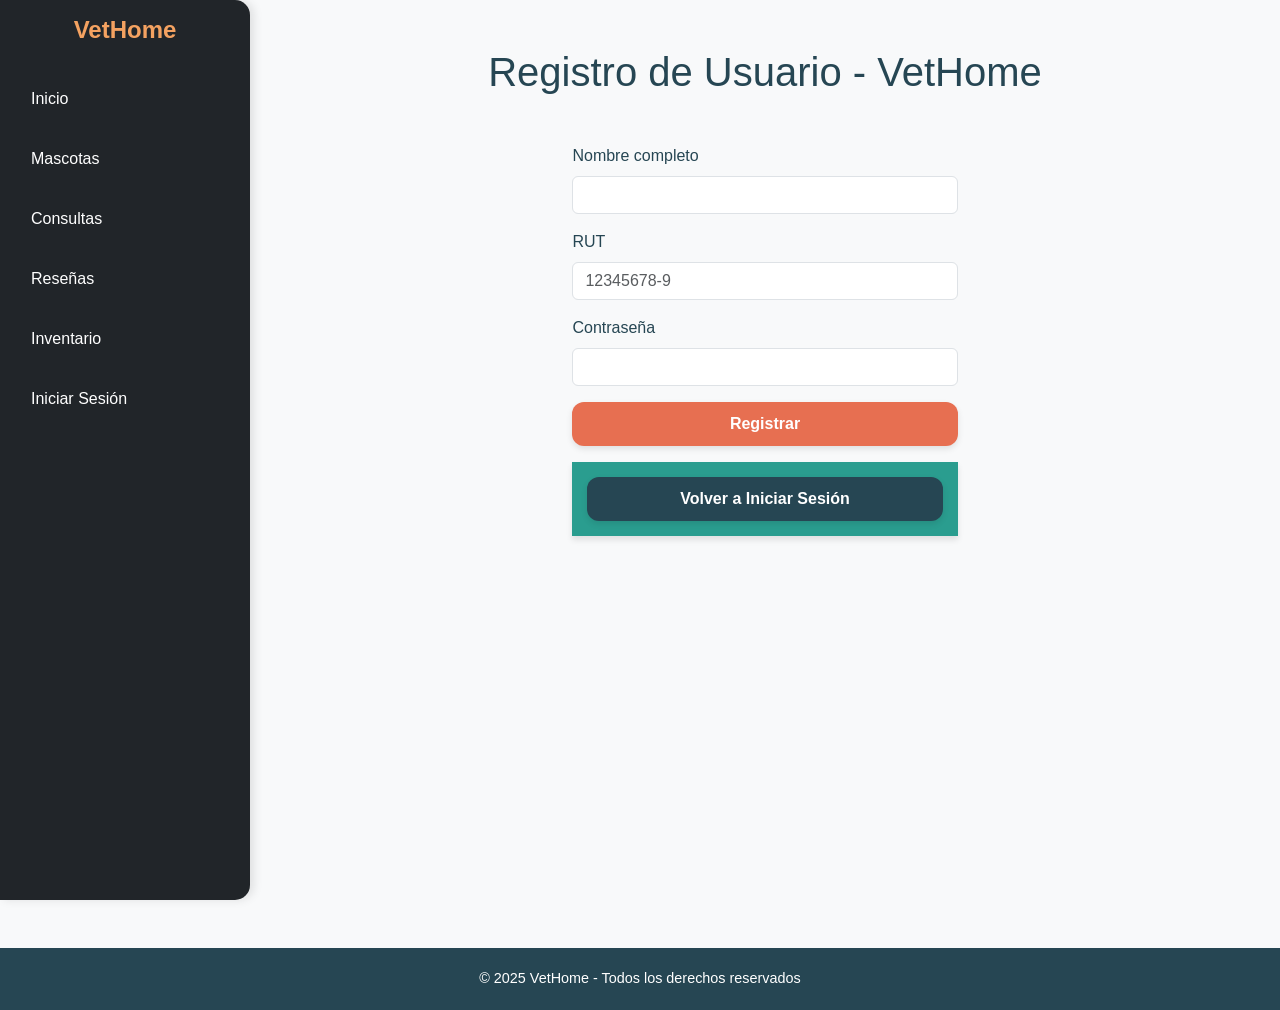
<file: registro.html>
<!DOCTYPE html>
<html lang="es">

<head>
  <meta charset="UTF-8">
  <meta name="viewport" content="width=device-width, initial-scale=1.0">
  <title>Registro - VetHome</title>

  <!-- Bootstrap solo para estructura -->
  <link href="https://cdn.jsdelivr.net/npm/bootstrap@5.3.3/dist/css/bootstrap.min.css" rel="stylesheet">
  <!-- CSS propio -->
  <link rel="stylesheet" href="./assets/css/styles.css">
</head>

<body>
  <div class="d-flex">
    <!-- SIDEBAR -->
    <aside class="sidebar bg-dark text-white p-3">
      <h3 class="text-center mb-4">VetHome</h3>
      <ul class="nav flex-column">
        <li class="nav-item"><a class="nav-link text-white" href="index.html">Inicio</a></li>
        <li class="nav-item"><a class="nav-link text-white" href="mascotas.html">Mascotas</a></li>
        <li class="nav-item"><a class="nav-link text-white" href="consultas.html">Consultas</a></li>
        <li class="nav-item"><a class="nav-link text-white" href="resenas.html">Reseñas</a></li>
        <li class="nav-item"><a class="nav-link text-white" href="inventario.html">Inventario</a></li>
        <li class="nav-item"><a class="nav-link text-white" href="login.html">Iniciar Sesión</a></li>
      </ul>
    </aside>

    <!-- CONTENIDO PRINCIPAL -->
    <main class="flex-grow-1 p-4">
      <header class="text-center mt-4">
        <h1>Registro de Usuario - VetHome</h1>
      </header>

      <main class="container mt-5">
        <section class="row justify-content-center">
          <article class="col-md-5">
            <form id="registroForm" novalidate>
              <div class="mb-3">
                <label for="nombre" class="form-label">Nombre completo</label>
                <input type="text" class="form-control" id="nombre" required>
                <div class="invalid-feedback">Debe ingresar un nombre válido.</div>
              </div>

              <div class="mb-3">
                <label for="rut" class="form-label">RUT</label>
                <input type="text" class="form-control" id="rut" placeholder="12345678-9" maxlength="10" required>
                <div class="invalid-feedback">Debe ingresar un RUT válido.</div>
              </div>

              <div class="mb-3">
                <label for="contrasena" class="form-label">Contraseña</label>
                <input type="password" class="form-control" id="contrasena" required>
                <div class="invalid-feedback">Debe ingresar una contraseña.</div>
              </div>

              <button type="submit" class="btn-custom w-100">Registrar</button>
            </form>

            <nav class="mt-3">
              <a href="login.html" class="btn-secondary-custom w-100">Volver a Iniciar Sesión</a>
            </nav>
          </article>
        </section>
      </main>
      <!-- aquí va el contenido específico de cada página -->
    </main>
  </div>




  <footer class="text-center mt-5">
    <p>&copy; 2025 VetHome - Todos los derechos reservados</p>
  </footer>

  <script src="https://cdn.jsdelivr.net/npm/bootstrap@5.3.8/dist/js/bootstrap.bundle.min.js"></script>
  <script src="./assets/js/registro.js"></script>
  <script src="./assets/js/app.js"></script>

</body>

</html>
</file>
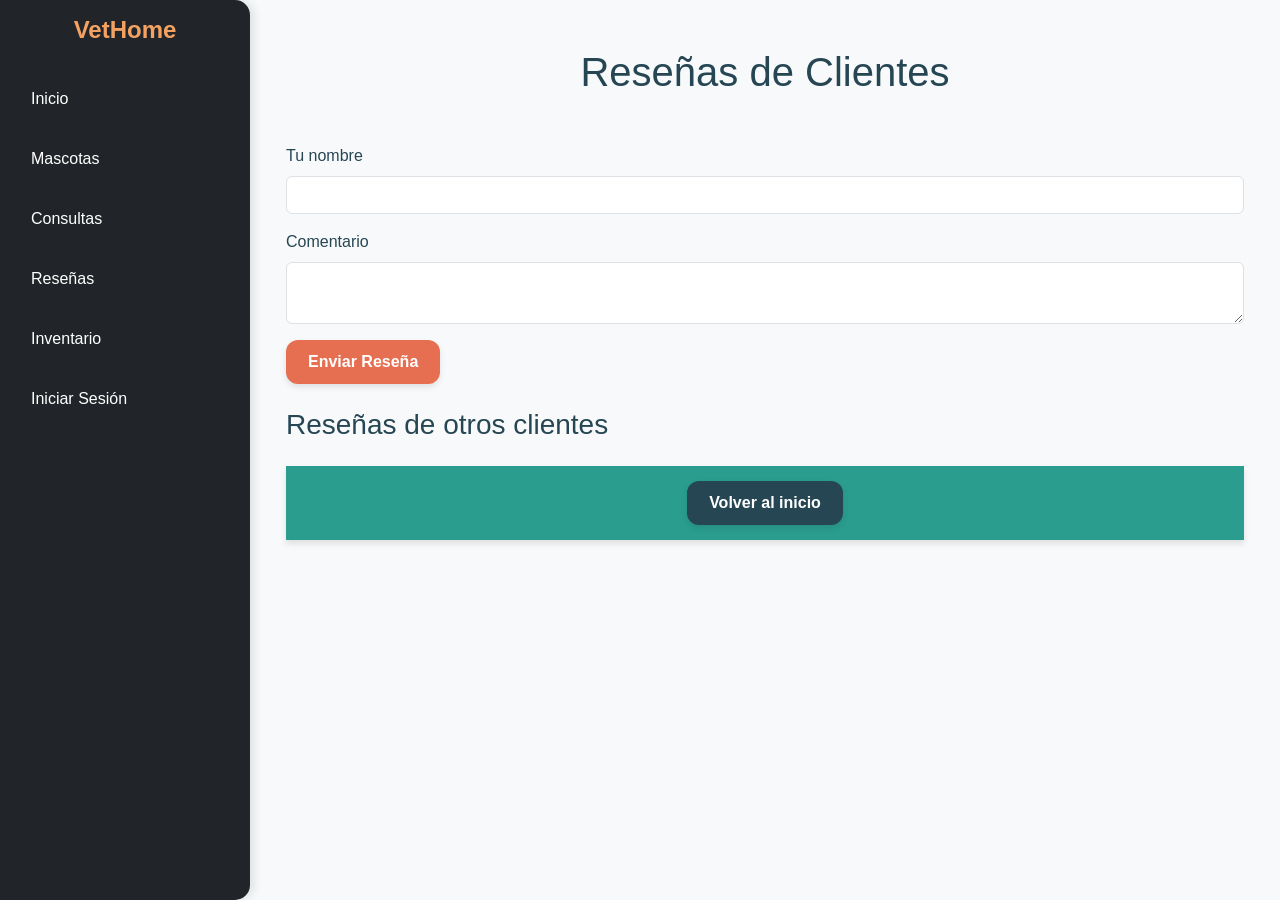
<file: resenas.html>
<!DOCTYPE html>
<html lang="es">

<head>
    <meta charset="UTF-8">
    <meta name="viewport" content="width=device-width, initial-scale=1.0">
    <title>Reseñas - VetHome</title>
    <link href="https://cdn.jsdelivr.net/npm/bootstrap@5.3.3/dist/css/bootstrap.min.css" rel="stylesheet">
    <link rel="stylesheet" href="./assets/css/styles.css">
</head>

<body>

    <div class="d-flex">
        <!-- SIDEBAR -->
        <aside class="sidebar bg-dark text-white p-3">
            <h3 class="text-center mb-4">VetHome</h3>
            <ul class="nav flex-column">
                <li class="nav-item"><a class="nav-link text-white" href="index.html">Inicio</a></li>
                <li class="nav-item"><a class="nav-link text-white" href="mascotas.html">Mascotas</a></li>
                <li class="nav-item"><a class="nav-link text-white" href="consultas.html">Consultas</a></li>
                <li class="nav-item"><a class="nav-link text-white" href="resenas.html">Reseñas</a></li>
                <li class="nav-item"><a class="nav-link text-white" href="inventario.html">Inventario</a></li>
                <li class="nav-item"><a class="nav-link text-white" href="login.html">Iniciar Sesión</a></li>
            </ul>
        </aside>

        <!-- CONTENIDO PRINCIPAL -->
        <main class="flex-grow-1 p-4">

            <header class="text-center mt-4">
                <h1>Reseñas de Clientes</h1>
            </header>

            <main class="container mt-5">
                <form id="formResena" novalidate>
                    <div class="mb-3">
                        <label for="nombreCliente" class="form-label">Tu nombre</label>
                        <input type="text" class="form-control" id="nombreCliente" required>
                    </div>
                    <div class="mb-3">
                        <label for="comentario" class="form-label">Comentario</label>
                        <textarea id="comentario" class="form-control" required></textarea>
                    </div>
                    <button type="submit" class="btn-custom">Enviar Reseña</button>
                </form>

                <section class="mt-4">
                    <h3>Reseñas de otros clientes</h3>
                    <ul id="listaResenas" class="list-group"></ul>
                </section>

                <nav class="mt-3">
                    <a href="index.html" class="btn-secondary-custom">Volver al inicio</a>
                </nav>
            </main>
            <!-- aquí va el contenido específico de cada página -->
        </main>
    </div>



    <script src="./assets/js/resenas.js"></script>
    <script src="https://cdn.jsdelivr.net/npm/bootstrap@5.3.8/dist/js/bootstrap.bundle.min.js"></script>
    <script src="./assets/js/app.js"></script>

</body>

</html>
</file>
<file: assets/css/styles.css>
/* ========================
   ARTÍCULO PRINCIPAL
======================== */
.main-article {
    max-width: 700px;
    margin: 0 auto;
    background: #fff;
    border-radius: 16px;
    box-shadow: 0 2px 8px rgba(0,0,0,0.07);
    padding: 32px;
    color: #111;
}
/* ========================
   TÍTULOS Y TEXTOS
======================== */
.main-title {
    color: #2a9d8f;
    font-size: 2.2rem;
    font-weight: 700;
    margin-bottom: 18px;
    text-align: center;
}
.section-title {
    color: #e76f51;
    font-size: 1.4rem;
    font-weight: 600;
    margin-top: 28px;
    margin-bottom: 10px;
}
.main-text {
    color: #222;
    font-size: 1.08rem;
    margin-bottom: 10px;
}
.main-list {
    padding-left: 24px;
    color: #222;
    font-size: 1.08rem;
    margin-bottom: 10px;
}
/* ========================
   BOTÓN DE NAVEGACIÓN
======================== */
.nav-btn {
    color: #fff !important;
    margin: 0 8px;
    padding: 8px 16px;
    background: #2a9d8f;
    border-radius: 8px;
    display: inline-block;
    font-weight: 500;
    transition: background 0.2s, color 0.2s;
}
.nav-btn:hover {
    background: #21867a;
    color: #f4a261 !important;
}
/* ========================
   ESTILOS GLOBALES
======================== */
body {
    font-family: 'Poppins', sans-serif;
    background-color: #f8f9fa;
    color: #264653;
    margin: 0;
    padding: 0;
}

/* ========================
   NAVBAR Y ENCABEZADO
======================== */
nav {
    background-color: #2a9d8f;
    padding: 15px;
    text-align: center;
    box-shadow: 0px 4px 6px rgba(0,0,0,0.1);
}

nav h1 {
    color: #ffffff;
    margin: 0;
    font-size: 2rem;
    font-weight: 600;
    letter-spacing: 1px;
}

/* ========================
   BOTONES PERSONALIZADOS
======================== */
.btn-custom {
    background-color: #e76f51;
    color: #fff;
    border-radius: 12px;   /* 🔹 Bordes más suaves */
    padding: 10px 22px;
    font-size: 1rem;
    font-weight: 600;
    border: none;
    cursor: pointer;
    display: inline-block;
    transition: all 0.3s ease-in-out;
    text-align: center;
    box-shadow: 0px 3px 6px rgba(0,0,0,0.1); /* 🔹 Sombra ligera */
}

.btn-custom:hover {
    background-color: #f4a261;
    transform: translateY(-2px);
}

/* Variante secundaria */
.btn-secondary-custom {
    background-color: #264653;
    color: #fff;
    border-radius: 12px;  /* 🔹 Igual, bordes suaves */
    padding: 10px 22px;
    font-size: 1rem;
    font-weight: 600;
    border: none;
    cursor: pointer;
    display: inline-block;
    transition: all 0.3s ease-in-out;
    text-align: center;
    box-shadow: 0px 3px 6px rgba(0,0,0,0.1);
}

.btn-secondary-custom:hover {
    background-color: #2a9d8f;
    transform: translateY(-2px);
}

/* ========================
   TARJETAS / CARDS
======================== */
.card {
    border-radius: 15px;
    box-shadow: 0px 6px 12px rgba(0,0,0,0.08);
    transition: transform 0.2s ease-in-out;
}

.card:hover {
    transform: translateY(-5px);
}

/* ========================
   LINKS
======================== */
a {
    text-decoration: none;
    color: #2a9d8f;
    transition: color 0.3s;
}

a:hover {
    color: #e76f51;
}

/* ========================
   FOOTER
======================== */
footer {
    background-color: #264653;
    color: #ffffff;
    padding: 20px;
    text-align: center;
    margin-top: 40px;
}

footer p {
    margin: 0;
    font-size: 0.9rem;
}

/* ========================
   RESPONSIVE
======================== */
@media (max-width: 576px) {
    nav h1 {
        font-size: 1.5rem;
    }
    .btn-custom, .btn-secondary-custom {
        width: 100%;
        padding: 12px;
    }
}

/* ========================
   MENÚ LATERAL
======================== */
.sidebar {
    background-color: #264653;  /* Fondo verde oscuro */
    color: #ffffff;
    width: 250px;
    min-height: 100vh;
    padding: 20px 15px;
    border-top-right-radius: 15px;   /* 🔹 Bordes redondeados */
    border-bottom-right-radius: 15px;
    box-shadow: 4px 0 10px rgba(0,0,0,0.1); /* 🔹 Sombra suave */
}

.sidebar h3 {
    text-align: center;
    margin-bottom: 30px;
    font-weight: 600;
    font-size: 1.5rem;
    color: #f4a261; /* 🔹 Un poco de contraste */
}

.sidebar .nav-link {
    color: #ffffff;
    padding: 12px 15px;
    margin: 6px 0;
    border-radius: 10px; /* 🔹 Bordes suaves */
    font-weight: 500;
    transition: all 0.3s ease;
}

.sidebar .nav-link:hover {
    background-color: #2a9d8f; /* 🔹 Verde claro */
    color: #fff;
    transform: translateX(5px); /* 🔹 Pequeña animación */
}

/* ========================
   BOTONES GLOBAL
======================== */
button,
.btn,
a.btn {
    border-radius: 12px !important;  /* 🔹 Forzar bordes suaves */
    box-shadow: 0px 3px 6px rgba(0,0,0,0.1);
    font-weight: 600;
}

/* Eliminar el verde default de Bootstrap */
.btn-primary {
    background-color: #e76f51 !important;
    border: none !important;
}

.btn-primary:hover {
    background-color: #f4a261 !important;
}

.btn-secondary {
    background-color: #264653 !important;
    border: none !important;
}

.btn-secondary:hover {
    background-color: #2a9d8f !important;
}
</file>
